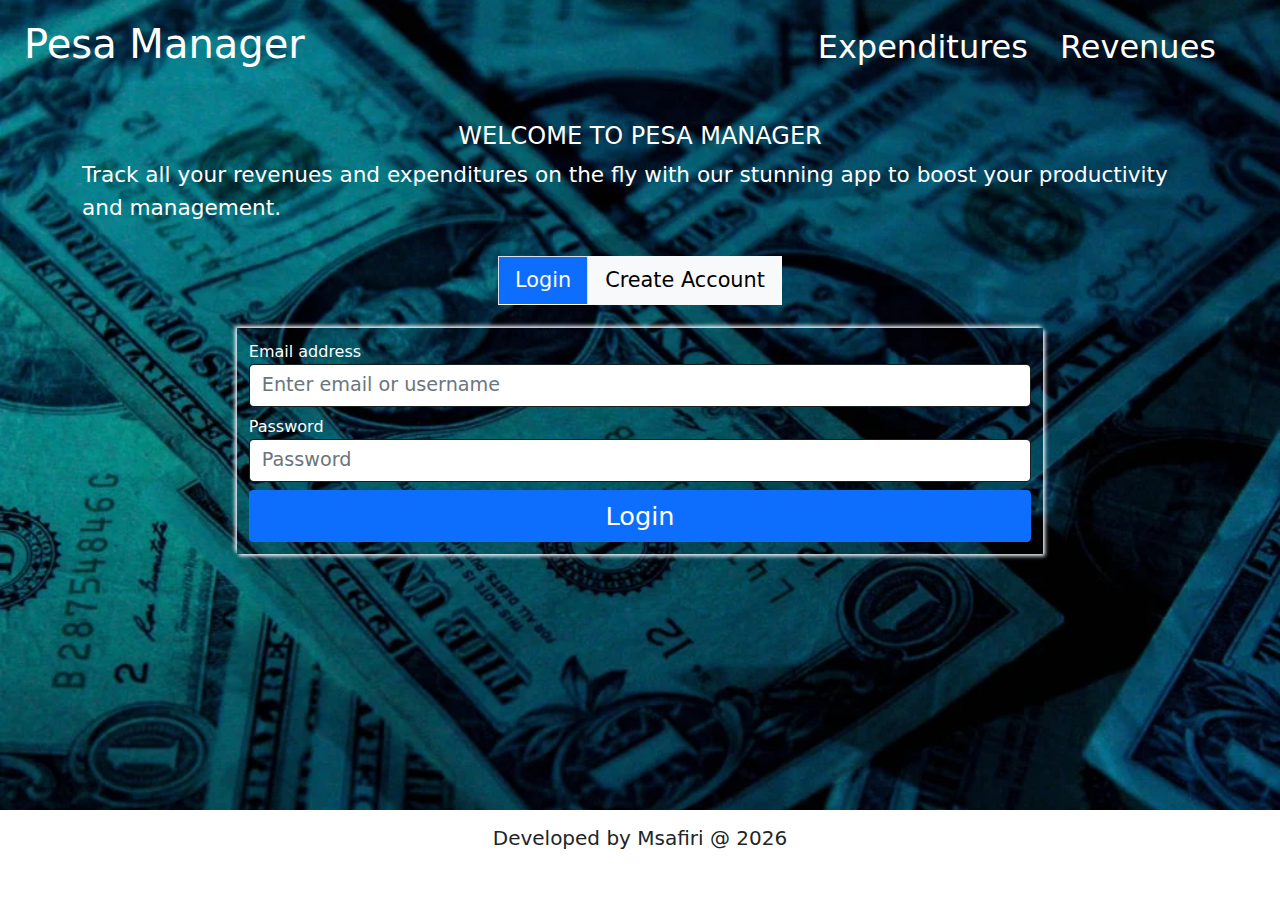
<file: index.html>
<!DOCTYPE html>
<html lang="en">
  <head>
    <meta charset="UTF-8" />
    <meta http-equiv="X-UA-Compatible" content="IE=edge" />
    <meta name="viewport" content="width=device-width, initial-scale=1.0" />
    <link rel="stylesheet" href="assets/styles/style.css" />
    <link rel="stylesheet" href="assets/styles/bootstrap/bootstrap.min.css" />
    <title>Pesa Manager | Sign Up & Sign In</title>
    <link
      rel="stylesheet"
      href="https://use.fontawesome.com/releases/v5.15.4/css/all.css"
      integrity="sha384-DyZ88mC6Up2uqS4h/KRgHuoeGwBcD4Ng9SiP4dIRy0EXTlnuz47vAwmeGwVChigm"
      crossorigin="anonymous"
    />
  </head>
  <body>
    <div class="bg-img-wrapper">
      <header
        class="header navbar navbar-light px-2 px-sm-3 py-md-0 pt-md-1"
        id="header"
      >
        <h1 class="brand-name display-6 ps-2">Pesa Manager</h1>
        <nav class="nav-menu">
          <ul class="nav-group">
            <li class="nav-item">
              <a href="expenditures.html" class="nav-link">Expenditures</a>
            </li>
            <li class="nav-item">
              <a href="revenues.html" class="nav-link">Revenues</a>
            </li>
            <li class="nav-item" id="themeToggler">
              <a href="#" class="nav-link">
                <span class="theme-mode">
                  <i class="fas fa-moon" id="themeIcon"></i>
                </span>
              </a>
            </li>
          </ul>
        </nav>
        <div class="hamburger">
          <i class="fas fa-hamburger" id="hamburgerIcon"></i>
        </div>
      </header>
      <main class="main" id="main">
        <!-- Hero Section -->
        <div class="jumbotron pt-4 pb-3 text-center text-md-start">
          <div
            class="container d-flex justify-content-center flex-column align-items-center"
          >
            <h2 class="hero-title">WELCOME TO PESA MANAGER</h2>
            <p class="hero-text">
              Track all your revenues and expenditures on the fly with our
              stunning app to boost your productivity and management.
            </p>
          </div>
        </div>

        <!-- Sign Up / Sign In Section -->
        <ul
          class="nav nav-tabs justify-content-center mb-4"
          id="myTab"
          role="tablist"
        >
          <li class="nav-item" role="presentation">
            <button
              type="button"
              class="nav-link active"
              id="login-tab"
              data-bs-toggle="tab"
              data-bs-target="#login"
              role="tab"
              aria-controls="login"
              aria-selected="true"
            >
              Login
            </button>
          </li>
          <li class="nav-item" role="presentation">
            <button
              type="button"
              class="nav-link"
              id="signup-tab"
              data-bs-toggle="tab"
              data-bs-target="#signup"
              role="tab"
              aria-controls="signup"
              aria-selected="false"
            >
              Create Account
            </button>
          </li>
        </ul>

        <div
          class="tab-content d-flex justify-content-center align-items-center mt-2"
          id="myTabContent"
        >
          <div
            class="tab-pane fade show active"
            id="login"
            role="tabpanel"
            aria-labelledby="login-tab"
          >
            <!-- Login Form -->
            <form>
              <div class="form-group">
                <label for="email">Email address</label>
                <input
                  type="email"
                  class="form-control"
                  id="emailLogin"
                  aria-describedby="emailHelp"
                  placeholder="Enter email or username"
                />
              </div>
              <div class="form-group my-2">
                <label for="passowrd">Password</label>
                <input
                  type="password"
                  class="form-control"
                  id="passowrdLogin"
                  placeholder="Password"
                />
              </div>
              <button type="submit" class="btnLogin btn btn-primary">
                Login
              </button>
            </form>
          </div>

          <!-- Sign Up Tab -->
          <div
            class="tab-pane fade"
            id="signup"
            role="tabpanel"
            aria-labelledby="signup-tab"
          >
            <!-- Registration Form -->
            <form>
              <div class="form-group my-2">
                <label for="username">Username</label>
                <input
                  type="text"
                  class="form-control"
                  id="username"
                  placeholder="Enter username"
                />
              </div>
              <div class="form-group my-2">
                <label for="email">Email address</label>
                <input
                  type="email"
                  class="form-control"
                  id="email"
                  placeholder="Enter email"
                />
              </div>
              <div class="form-group my-2">
                <label for="passowrd">Password</label>
                <input
                  type="password"
                  class="form-control"
                  id="passowrd"
                  placeholder="Password"
                />
              </div>
              <div class="form-group my-2">
                <label for="confirmPassowrd">Confirm Password</label>
                <input
                  type="password"
                  class="form-control"
                  id="confirmPassowrd"
                  placeholder="Confirm Password"
                />
              </div>
              <button type="submit" class="btnRegister btn btn-primary">
                Sign Up
              </button>
            </form>
          </div>
        </div>
      </main>
    </div>

    <!-- Footer -->
    <footer class="footer fw-bold text-center" id="footer">
      <h6 class="footer-text py-3">
        Developed by Msafiri @
        <script>
          let date = new Date();
          document.write(date.getFullYear());
        </script>
      </h6>
    </footer>
    <script src="assets/scripts/bootstrap/js/bootstrap.bundle.min.js"></script>
    <script src="assets/scripts/hamburger.js"></script>
    <script src="assets/scripts/theme.js"></script>
    <script src="assets/scripts/app.js"></script>
  </body>
</html>
</file>
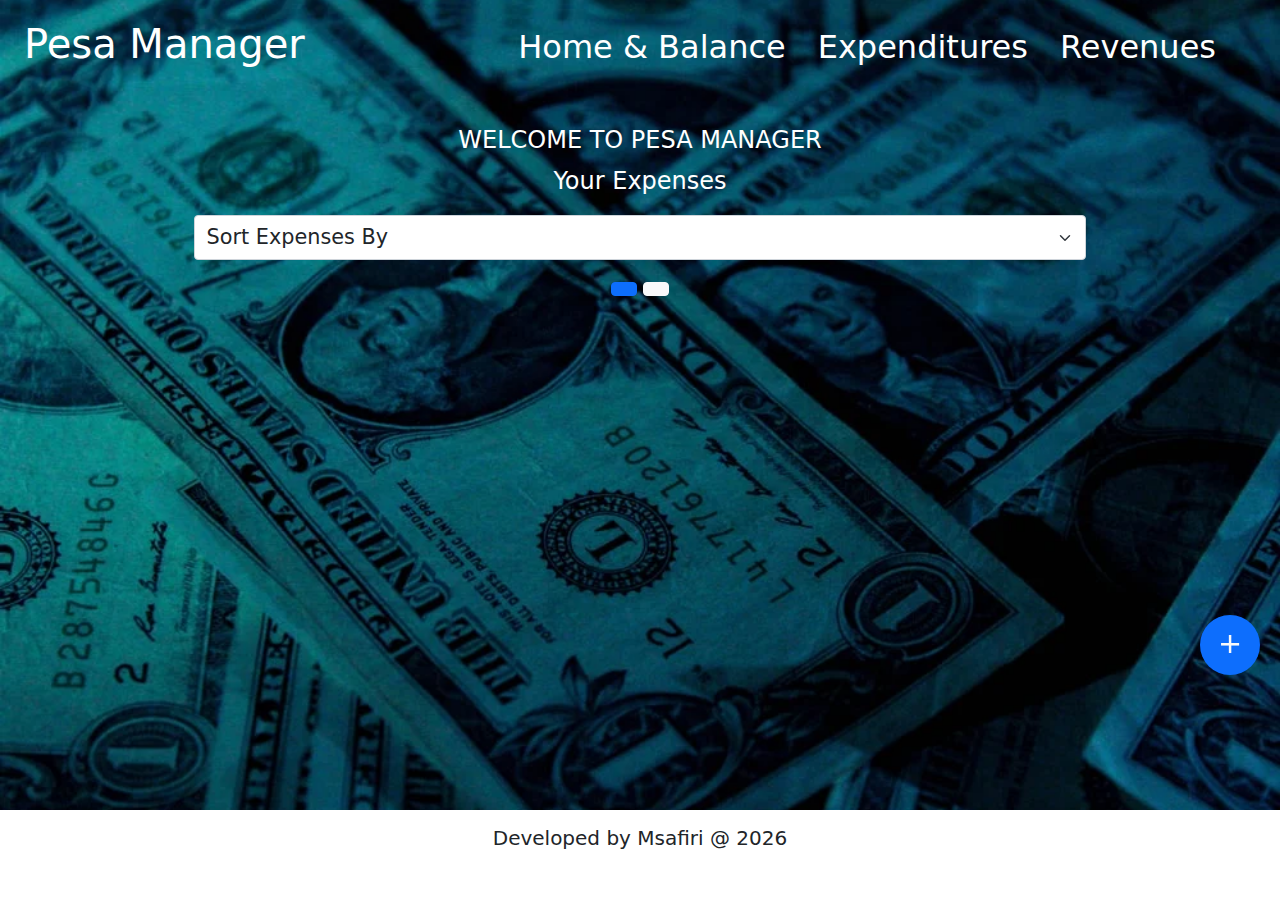
<file: expenditures.html>
<!DOCTYPE html>
<html lang="en">
  <head>
    <meta charset="UTF-8" />
    <meta http-equiv="X-UA-Compatible" content="IE=edge" />
    <meta name="viewport" content="width=device-width, initial-scale=1.0" />
    <link rel="stylesheet" href="assets/styles/style.css" />
    <link rel="stylesheet" href="assets/styles/bootstrap/bootstrap.min.css" />
    <link
      rel="stylesheet"
      href="https://use.fontawesome.com/releases/v5.15.4/css/all.css"
      integrity="sha384-DyZ88mC6Up2uqS4h/KRgHuoeGwBcD4Ng9SiP4dIRy0EXTlnuz47vAwmeGwVChigm"
      crossorigin="anonymous"
    />
    <title>Pesa Manager | Expenditures</title>
  </head>
  <body>
    <div class="bg-img-wrapper">
      <header
        class="header navbar navbar-light px-2 px-sm-3 py-md-0 pt-md-1"
        id="header"
      >
        <h1 class="brand-name display-6 ps-2">Pesa Manager</h1>
        <nav class="nav-menu">
          <ul class="nav-group">
            <li class="nav-item">
              <a href="homepage.html" class="nav-link">Home &amp; Balance</a>
            </li>
            <li class="nav-item">
              <a href="expenditures.html" class="nav-link">Expenditures</a>
            </li>
            <li class="nav-item">
              <a href="revenues.html" class="nav-link">Revenues</a>
            </li>
            <li class="nav-item">
              <a href="#" class="nav-link">
                <span class="theme-mode" id="themeToggler">
                  <i class="fas fa-moon" id="themeIcon"></i>
                </span>
              </a>
            </li>
          </ul>
        </nav>
        <div class="hamburger">
          <i class="fas fa-hamburger" id="hamburgerIcon"></i>
        </div>
      </header>
      <main class="main py-1" id="main">
        <div class="py-4 text-center">
          <div
            class="container d-flex justify-content-center flex-column align-items-center"
          >
            <h2 class="hero-title">WELCOME TO PESA MANAGER</h2>
            <p class="type-title">Your Expenses</p>
            <!-- Sort By -->
            <select name="" id="" class="form-select">
              <option value="-1">Sort Expenses By</option>
              <option value="all">All</option>
              <option value="today">Today</option>
              <option value="yesterday">Yesterday</option>
              <option value="weekly">Weekly</option>
              <option value="month1">1 Month</option>
              <option value="month3">3 Month</option>
              <option value="month6">6 Month</option>
              <option value="year1">Annually</option>
            </select>

            <!-- Print and Download Report -->
            <div class="my-3">
              <button
                onclick="window.print()"
                title="Print Expenses Report"
                class="btn btn-primary"
              >
                <i class="fas fa-print"></i>
                <span class="summary-report">Print Report</span>
              </button>
              <button title="Download Expenses Report" class="btn btn-light">
                <i class="fas fa-download"></i>
                <span class="summary-report">Download Report</span>
              </button>
            </div>

            <!-- Add New Expense Btn -->
            <button
              type="button"
              data-bs-toggle="modal"
              data-bs-target="#openExpenseModal"
              class="btnAddNewExpense btn text-light"
              title="Add New Expense"
            >
              <span class="btnCategory"> &plus; </span>
            </button>
          </div>
        </div>

        <!-- Expense Modal -->
        <div class="modal fade" id="openExpenseModal">
          <div
            class="modal-dialog modal-dialog-centered modal-dialog-scrollable"
          >
            <div class="modal-content">
              <div class="modal-header">
                <h5 class="modal-title" id="modalLabel">Add New Expense</h5>
                <button
                  type="button"
                  class="btn-close"
                  data-bs-dismiss="modal"
                  aria-label="Close"
                ></button>
              </div>
              <div class="modal-body">
                <form>
                  <div class="form-group">
                    <label class="form-label" for="item">Item</label>
                    <input
                      type="text"
                      class="form-control"
                      id="item"
                      placeholder="Enter an item"
                    />
                  </div>
                  <div class="form-group my-2">
                    <label class="form-label" for="expenseAmount">Amount</label>
                    <input
                      inputmode="numeric"
                      class="form-control"
                      id="expenseAmount"
                      placeholder="Amount Spent"
                    />
                  </div>
                  <div class="form-group my-2">
                    <label class="form-label" for="description"
                      >Description</label
                    >
                    <input
                      type="text"
                      class="form-control"
                      id="description"
                      placeholder="Describe your expense"
                    />
                  </div>
                </form>
              </div>
              <div class="modal-footer">
                <button
                  type="button"
                  class="btn btn-secondary"
                  data-bs-dismiss="modal"
                >
                  Close
                </button>
                <button type="button" class="btn btn-primary">Add</button>
              </div>
            </div>
          </div>
        </div>
      </main>
    </div>
    <footer class="footer fw-bold text-center" id="footer">
      <h6 class="footer-text py-3">
        Developed by Msafiri @
        <script>
          let date = new Date();
          document.write(date.getFullYear());
        </script>
      </h6>
    </footer>
    <script src="assets/scripts/bootstrap/js/bootstrap.bundle.min.js"></script>
    <script src="assets/scripts/hamburger.js"></script>
    <script src="assets/scripts/theme.js"></script>
    <script src="assets/scripts/app.js"></script>
  </body>
</html>
</file>
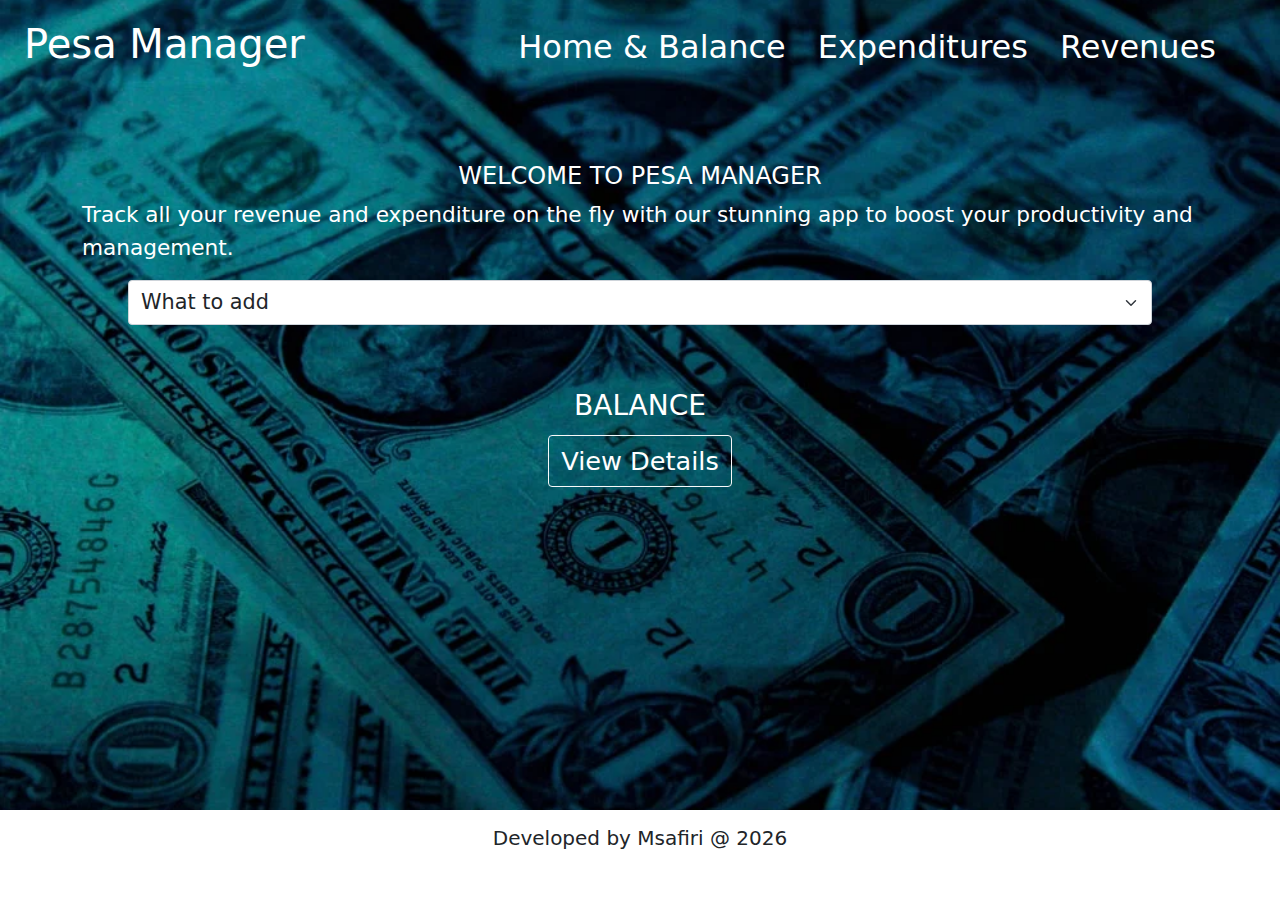
<file: homepage.html>
<!DOCTYPE html>
<html lang="en">
  <head>
    <meta charset="UTF-8" />
    <meta http-equiv="X-UA-Compatible" content="IE=edge" />
    <meta name="viewport" content="width=device-width, initial-scale=1.0" />
    <link rel="stylesheet" href="assets/styles/style.css" />
    <link rel="stylesheet" href="assets/styles/bootstrap/bootstrap.min.css" />
    <link
      rel="stylesheet"
      href="https://use.fontawesome.com/releases/v5.15.4/css/all.css"
      integrity="sha384-DyZ88mC6Up2uqS4h/KRgHuoeGwBcD4Ng9SiP4dIRy0EXTlnuz47vAwmeGwVChigm"
      crossorigin="anonymous"
    />
    <title>Pesa Manager | Home & Balance</title>
  </head>
  <body>
    <div class="bg-img-wrapper">
      <header class="header navbar navbar-light px-2 px-sm-3 py-md-0 pt-md-1" id="header">
      <h1 class="brand-name display-6 ps-2">Pesa Manager</h1>
      <nav class="nav-menu">
        <ul class="nav-group">
          <li class="nav-item">
            <a href="homepage.html" class="nav-link">Home &amp; Balance</a>
          </li>
          <li class="nav-item">
            <a href="expenditures.html" class="nav-link">Expenditures</a>
          </li>
          <li class="nav-item">
            <a href="revenues.html" class="nav-link">Revenues</a>
          </li>
          <li class="nav-item">
            <a href="#" class="nav-link">
              <span class="theme-mode" id="themeToggler">
                <i class="fas fa-moon" id="themeIcon"></i>
              </span>
            </a>
          </li>
        </ul>
      </nav>
      <div class="hamburger">
        <i class="fas fa-hamburger" id="hamburgerIcon"></i>
      </div>
    </header>
    <main class="main py-3" id="main">
      <div class="jumbotron py-5 text-center">
        <div
          class="container d-flex justify-content-center flex-column align-items-center"
        >
          <h2 class="hero-title">WELCOME TO PESA MANAGER</h2>
          <p class="hero-text">
            Track all your revenue and expenditure on the fly with our stunning
            app to boost your productivity and management.
          </p>
        </div>
        <div class="selection">
          <select class="form-select" name="userSelection" id="userTypeSelection">
            <option value="-1" selected disabled>What to add</option>
            <option value="expense">Expense</option>
            <option value="revenue">Revenue</option>
          </select>
        </div>
      </div>
      <div class="container d-flex justify-content-center flex-column align-items-center mt-3">
        <h3 class="title-balance text-center">BALANCE</h3>
        <button 
        class="btn text-white btn-outline-light mt-1"
        data-bs-toggle="modal"
        data-bs-target="#openViewBalanceModal"
        >View Details</button>
        <!-- View Balance Modal -->
        <div class="modal fade" id="openViewBalanceModal">
          <div class="modal-dialog modal-dialog-centered modal-dialog-scrollable">
            <div class="modal-content">
              <div class="modal-header">
                <h5 class="modal-title" id="modalLabel"> Details</h5>
                <button
                  type="button"
                  class="btn-close"
                  data-bs-dismiss="modal"
                  aria-label="Close"
                ></button>
              </div>
              <div class="modal-body">
                <div class="container">
                  <h2 class="details-type">Total Revenue: <span class="revenue-alert">0</span></h2>
                  <h2 class="details-type">Total Expense: <span class="expense-alert">0</span></h2>
                  <h2 class="details-type">Balance: <span class="balance-alert">0</span></h2>
                </div>
                <div class="container">
                  <p class="balance-meaning">Balance is the difference between the total revenue and the total expense.</p>
                </div>
              </div>
              <div class="modal-footer d-flex justify-content-center">
                <button
                  type="button"
                  class="btn btn-secondary"
                  data-bs-dismiss="modal">
                  OK
                </button>
              </div>
            </div>
          </div>
      </div>
      </div>
      </div>
    </main>
    </div>
    <footer class="footer fw-bold text-center" id="footer">
        <h6 class="footer-text  py-3">
          Developed by Msafiri @
          <script>
            let date = new Date();
            document.write(date.getFullYear());
          </script>
        </h6>
    </footer>
    <script src="assets/scripts/bootstrap/js/bootstrap.bundle.min.js"></script>
    <script src="assets/scripts/hamburger.js"></script>
    <script src="assets/scripts/userChoiceType.js"></script>
    <script src="assets/scripts/theme.js"></script>
    <script src="assets/scripts/app.js"></script>
  </body>
</html>
</file>
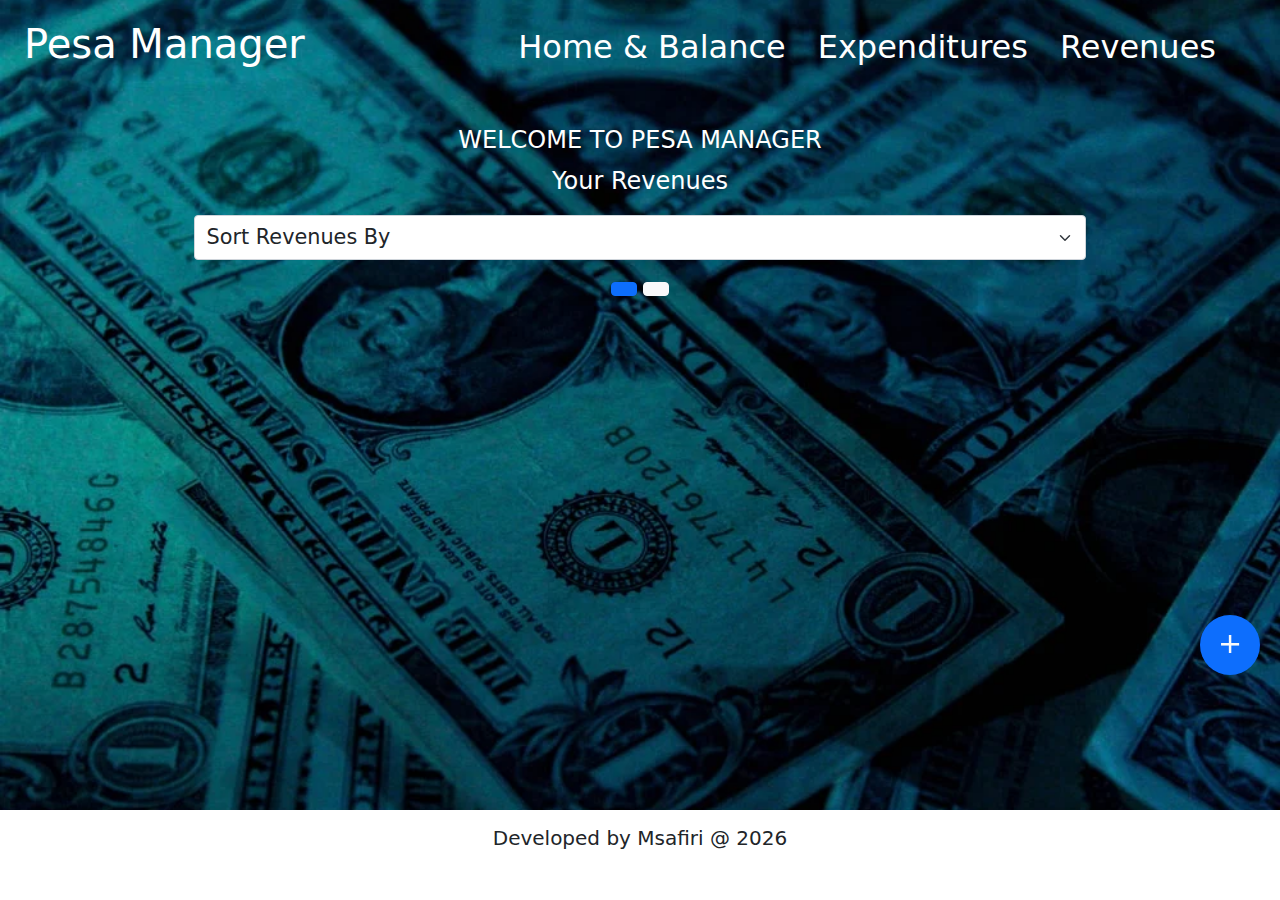
<file: revenues.html>
<!DOCTYPE html>
<html lang="en">
  <head>
    <meta charset="UTF-8" />
    <meta http-equiv="X-UA-Compatible" content="IE=edge" />
    <meta name="viewport" content="width=device-width, initial-scale=1.0" />
    <link rel="stylesheet" href="assets/styles/style.css" />
    <link rel="stylesheet" href="assets/styles/bootstrap/bootstrap.min.css" />
    <link
      rel="stylesheet"
      href="https://use.fontawesome.com/releases/v5.15.4/css/all.css"
      integrity="sha384-DyZ88mC6Up2uqS4h/KRgHuoeGwBcD4Ng9SiP4dIRy0EXTlnuz47vAwmeGwVChigm"
      crossorigin="anonymous"
    />
    <title>Pesa Manager | Revenue</title>
  </head>
  <body>
    <div class="bg-img-wrapper">
      <header
        class="header navbar navbar-light px-2 px-sm-3 py-md-0 pt-md-1"
        id="header"
      >
        <h1 class="brand-name display-6 ps-2">Pesa Manager</h1>
        <nav class="nav-menu">
          <ul class="nav-group">
            <li class="nav-item">
              <a href="homepage.html" class="nav-link">Home &amp; Balance</a>
            </li>
            <li class="nav-item">
              <a href="expenditures.html" class="nav-link">Expenditures</a>
            </li>
            <li class="nav-item">
              <a href="revenues.html" class="nav-link">Revenues</a>
            </li>
            <li class="nav-item">
              <a href="#" class="nav-link">
                <span class="theme-mode" id="themeToggler">
                  <i class="fas fa-moon" id="themeIcon"></i>
                </span>
              </a>
            </li>
          </ul>
        </nav>
        <div class="hamburger">
          <i class="fas fa-hamburger" id="hamburgerIcon"></i>
        </div>
      </header>
      <main class="main py-1" id="main">
        <div class="py-4 text-center">
          <div
            class="container d-flex justify-content-center flex-column align-items-center"
          >
            <h2 class="hero-title">WELCOME TO PESA MANAGER</h2>
            <p class="type-title">Your Revenues</p>
            <!-- Sort By -->
            <select name="" id="" class="form-select">
              <option value="all">Sort Revenues By</option>
              <option value="all">All</option>
              <option value="today">Today</option>
              <option value="yesterday">Yesterday</option>
              <option value="weekly">Weekly</option>
              <option value="month1">1 Month</option>
              <option value="month3">3 Month</option>
              <option value="month6">6 Month</option>
              <option value="year1">Annually</option>
            </select>

            <!-- Print and Download Report -->
            <div class="my-3">
              <button
                onclick="window.print()"
                title="Print Revenues Report"
                class="btn btn-primary"
              >
                <i class="fas fa-print"></i>
                <span class="summary-report">Print Report</span>
              </button>
              <button title="Download Revenues Report" class="btn btn-light">
                <i class="fas fa-download"></i>
                <span class="summary-report">Download Report</span>
              </button>
            </div>

            <button
              type="button"
              data-bs-toggle="modal"
              data-bs-target="#openRevenueModal"
              class="btnAddNewRevenue btn text-light"
              title="Add New Revenue"
            >
              <span class="btnCategory"> &plus; </span>
            </button>
          </div>
        </div>

        <!-- Expense Modal -->
        <div class="modal fade" id="openRevenueModal">
          <div
            class="modal-dialog modal-dialog-centered modal-dialog-scrollable"
          >
            <div class="modal-content">
              <div class="modal-header">
                <h5 class="modal-title" id="modalLabel">Add New Revenue</h5>
                <button
                  type="button"
                  class="btn-close"
                  data-bs-dismiss="modal"
                  aria-label="Close"
                ></button>
              </div>
              <div class="modal-body">
                <form>
                  <div class="form-group">
                    <label class="form-label" for="item">Item</label>
                    <input
                      type="text"
                      class="form-control"
                      id="item"
                      placeholder="Enter an item"
                    />
                  </div>
                  <div class="form-group my-2">
                    <label class="form-label" for="revenueAmount">Amount</label>
                    <input
                      inputmode="numeric"
                      class="form-control"
                      id="revenueAmount"
                      placeholder="Amount Spent"
                    />
                  </div>
                  <div class="form-group my-2">
                    <label class="form-label" for="description"
                      >Description</label
                    >
                    <input
                      type="text"
                      class="form-control"
                      id="description"
                      placeholder="Describe your revenue"
                    />
                  </div>
                </form>
              </div>
              <div class="modal-footer">
                <button
                  type="button"
                  class="btn btn-secondary"
                  data-bs-dismiss="modal"
                >
                  Close
                </button>
                <button type="button" class="btn btn-primary">Add</button>
              </div>
            </div>
          </div>
        </div>
      </main>
    </div>
    <footer class="footer fw-bold text-center" id="footer">
      <h6 class="footer-text py-3">
        Developed by Msafiri @
        <script>
          let date = new Date();
          document.write(date.getFullYear());
        </script>
      </h6>
    </footer>
    <script src="assets/scripts/bootstrap/js/bootstrap.bundle.min.js"></script>
    <script src="assets/scripts/hamburger.js"></script>
    <script src="assets/scripts/theme.js"></script>
    <script src="assets/scripts/app.js"></script>
  </body>
</html>
</file>
<file: assets/styles/style.css>
* {
    padding: 0;
    margin: 0;
    box-sizing: border-box;
    list-style-type: none;
    text-decoration: none;
}

:root {
    --bs-blue: #0d6efd;
    --bs-indigo: #6610f2;
    --bs-purple: #6f42c1;
    --bs-pink: #d63384;
    --bs-red: #dc3545;
    --bs-orange: #fd7e14;
    --bs-yellow: #ffc107;
    --bs-green: #198754;
    --bs-teal: #20c997;
    --bs-cyan: #0dcaf0;
    --bs-white: #fff;
    --bs-gray: #6c757d;
    --bs-gray-dark: #343a40;
    --bs-primary: #0d6efd;
    --bs-secondary: #6c757d;
    --bs-success: #198754;
    --bs-info: #0dcaf0;
    --bs-warning: #ffc107;
    --bs-danger: #dc3545;
    --bs-light: #f8f9fa;
    --bs-dark: #212529;
    --bs-font-sans-serif: system-ui, -apple-system, "Segoe UI", Roboto, "Helvetica Neue", Arial, "Noto Sans", "Liberation Sans", sans-serif, "Apple Color Emoji", "Segoe UI Emoji", "Segoe UI Symbol", "Noto Color Emoji";
    --bs-font-monospace: SFMono-Regular, Menlo, Monaco, Consolas, "Liberation Mono", "Courier New", monospace;
    --bs-gradient: linear-gradient(180deg, rgba(255, 255, 255, 0.15), rgba(255, 255, 255, 0));
}

html {
    scroll-behavior: smooth;
}

body {
    position: relative;
    font-size: 18px;
    color: white !important;
}


/* Bg Image */
.bg-img-wrapper {
    background-image: url(../images/money-black-wallpaper.webp);
    background-position: center;
    background-size: cover;
    background-repeat: no-repeat;
    background-attachment: scroll;
    width: 100%;
    height: 130vh;
}


/* Header */
.header {
    display: flex;
    justify-content: space-between;
    align-items: baseline;
    padding-inline: 0.5rem;
}

.navbar {
    position: sticky !important;
    top: 0 !important;
    z-index: 400;
    align-items: baseline !important;
}

.brand-name,
.hamburger{
    font-size: 2rem !important;
    font-weight: 300 !important;
}

.hamburger {
    cursor: pointer;
}

.nav-menu {
    display: none !important;
    position: absolute;
    top: 67px;
    left: 0;
    width: 100%;
    height: 0;
    visibility: hidden;
    background-color: var(--bs-white);
} 

.nav-menu .nav-group {
    padding: 0 !important;
    background-color: transparent !important;
}

.nav-menu .nav-link {
    color: #111;
    background-color: transparent !important;
    font-size: 1.4rem;
    font-weight: 300 !important;
}

.nav-tabs .nav-link {
    border-top-left-radius: 0 !important;
    border-top-right-radius: 0 !important;
    background: var(--bs-light) !important;
    color: #000 !important;
}

.nav-menu.active {
    display: flex !important;
    visibility: visible;
    height: 30vh;
}

#themeIcon {
    font-size: 1.8rem;
    font-weight: lighter;
}

/* Hero Section */
.hero-title {
    font-size: 1.5rem;
}

.hero-text {
    font-size: 1.35rem;
}

.container {
    position: relative;
}

.btn {
    font-size: 1.6rem !important;
}


/* Tabs */
.nav-tabs {
    border: none !important;
}

.nav-item {
    font-size: 1.3rem;
}

.text-menu {
    font-weight: 100 !important;
}

.nav-link.active {
    background-color: var(--bs-blue) !important;
    color: var(--bs-light) !important;
}

.nav-link.active:focus {
    outline-color: transparent !important;
}

#myTabContent {
    width: 100% !important;
}

.tab-pane {
    width: 63% !important;
}

.btnLogin, 
.btnRegister {
    width: 100%;
}

/* Form */
form {
    box-shadow: 2px 2px 4px aliceblue, -2px -2px 4px aliceblue !important;
    padding: 12px;
}

.btnAddNewExpense,
.btnAddNewRevenue {
    display: flex !important;
    justify-content: center !important;
    position: fixed;
    bottom: 10%;
    right: 20px;
    padding: 0.375rem !important;
    border-radius: 50% !important;
    z-index: 100;
    background: var(--bs-primary) !important;
    width: 60px;
    height: 60px;

}

.btnAddNewExpense .btnCategory,
.btnAddNewRevenue .btnCategory {
    font-size: 1.8rem !important;
}

.summary-report {
    display: none;
}

.main {
    padding-bottom: 6rem !important;
}

.selection {
    display: flex;
    justify-content: center;
}

.form-select {
    width: 80% !important;
    font-size: 1.3rem !important;
}

.form-control {
    font-size: 1.2rem !important;
    border-color: #17201e !important;
}

.modal-title {
    color: var(--bs-dark) !important;
    font-size: 1.5rem;
}

.form-label {
    color: var(--bs-gray-dark) !important;
    font-size: 1.2rem !important;
}

.type-title {
    font-size: 1.5rem;
}

.expense-alert {
    color: var(--bs-danger);
}

.revenue-alert {
    color: var(--bs-success);
}

.balance-alert {
    background-color: green;
    padding-inline: 35px;
    padding-block: 2px;
}

.balance {
    font-size: 1.25rem !important;
}

.modal-body .container {
    padding-right: 0 !important;
    padding-left: 0 !important;
}

.details-type {
    color: var(--bs-dark) !important;
}

.balance-meaning {
    color: var(--bs-gray);
    font-size: 1.1rem;
    margin-top: 12px;
}


/* FOOTER */
#footer {
    background-color: var(--bs-white);
    color: var(--bs-dark);
    width: 100%;
}

.footer-text{
    font-size: 1.25rem;
    margin-bottom: 0 !important;
}


/* MEDIA QUERIES */

@media screen and (min-width: 576px) {
    .hero-text {
        text-align: left !important;
    }
}

@media screen and (min-width: 768px) {
    a {
        color: unset !important;
    }

    .brand-name {
        font-size: 2.5rem !important;
    }

    .nav-menu .nav-link {
        font-size: 2.2rem;
    }

    .bg-img-wrapper {
        height: 100vh;
    }

    .navbar {
        position: relative;
        display: flex;
        flex-wrap: wrap;
        align-items: center !important;
        justify-content: center !important;
        padding-top: 0.5rem;
        padding-bottom: 0.5rem;
    }

    .nav-menu {
        display: flex !important;
        position: inherit;
        width: auto;
        height: unset;
        visibility: visible;
        background-color: transparent;
        flex-direction: row !important;
        /* color: var(--bs-white) !important; */
    }

    .nav-menu .nav-group {
        padding: 0 !important;
        display: flex;
        margin-bottom: 0.5rem !important;
    }

    .nav-menu .nav-link {
        padding: 1.2rem 1rem;
        font-size: 2rem;
    }

    .hamburger {
        display: none !important;
    }

    .btnAddNewExpense,
    .btnAddNewRevenue {
        bottom: 10%;
        right: 20px;
    }
}

@media screen and (min-width: 992px) {
    a {
        color: unset !important;
    }

    .bg-img-wrapper {
        height: 90vh;
    }

    .navbar {
        position: relative;
        display: flex;
        flex-wrap: wrap;
        align-items: baseline !important;
        justify-content: space-between !important;
        padding-top: 0.5rem;
        padding-bottom: 0.5rem;
    }

    .nav-menu .nav-link {
        padding: 1.2rem 1rem;
        font-size: 2rem;
    }

    .btnAddNewExpense,
    .btnAddNewRevenue {
        bottom: 25vh;
        right: 20px;
    }
}

/* DARK MODE */
.navbar-scroll {
    background-color: var(--bs-white);
    color: var(--bs-dark) !important;
}

.header-dark {
    background-color: var(--bs-dark) !important;
}

.navbar-scroll-dark-mode {
    background-color: var(--bs-light) !important;
    color: var(--bs-dark) !important;
}

.footer-dark {
    background-color: var(--bs-dark) !important;
    color: var(--bs-white) !important;
}
</file>
